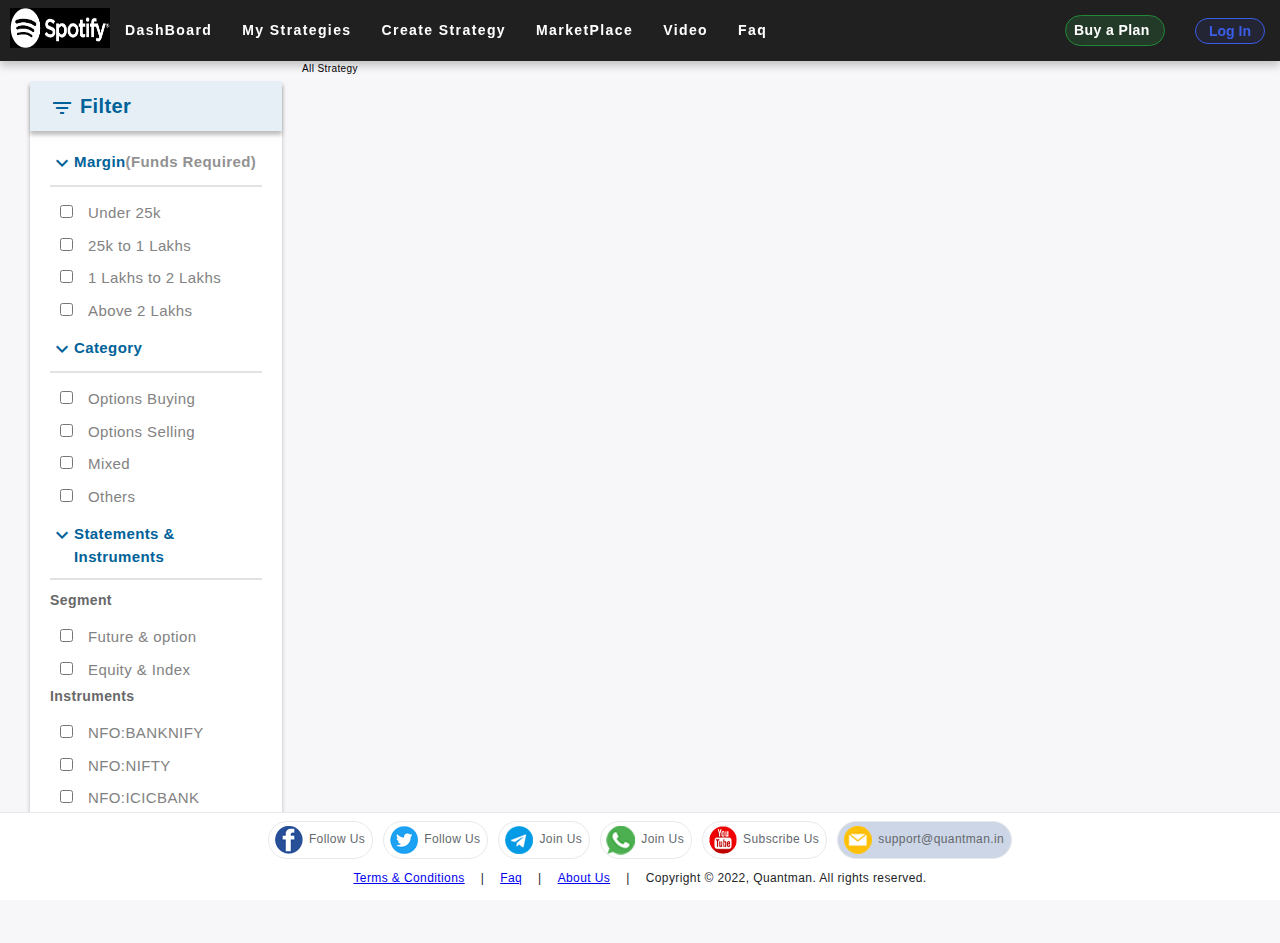
<file: index.html>
<!DOCTYPE html>
<html lang="en">

  <head>
    <meta charset="UTF-8" />
    <meta http-equiv="X-UA-Compatible" content="IE=edge" />
    <meta name="viewport" content="width=, initial-scale=1.0" />
    <title>Quantman</title>
    <link href="https://fonts.googleapis.com/css?family=Material+Icons|Material+Icons+Outlined" rel="stylesheet" />
    <link rel="stylesheet" href="style.css" />
    <link rel="stylesheet" href="https://cdnjs.cloudflare.com/ajax/libs/font-awesome/5.15.4/css/all.min.css"
      integrity="sha512-1ycn6IcaQQ40/MKBW2W4Rhis/DbILU74C1vSrLJxCq57o941Ym01SwNsOMqvEBFlcgUa6xLiPY/NS5R+E6ztJQ=="
      crossorigin="anonymous" referrerpolicy="no-referrer" />
    <link rel="stylesheet" href="https://fonts.googleapis.com/icon?family=Material+Icons">

  </head>

  <body>
    <div class="navbar">
      <div class="navbar-l">
        <div>
          <span><a href=""><img class="logo" src="images/download.png" alt=""></a></span>
        </div>
        <div>
          <ul>
            <!-- <li></li> -->
            <li><a href="#">DashBoard</a></li>
            <li><a href="#">My Strategies</a></li>
            <li><a href="#">Create Strategy</a></li>
            <li><a href="#">MarketPlace</a></li>
            <li><a href="#">Video</a></li>
            <li><a href="#">Faq</a></li>
          </ul>
        </div>
      </div>

      <div class="navbar-r">
        <ul>
          <li><a href="#" class="buyPlan">Buy a Plan </a></li>
          <li><button class="logIn">Log In</button></li>
        </ul>
      </div>
      </li>
    </div>
    <!-- Nav Bar Section -->
    <nav class="mobile-bottom-nav hide-minimal-content">
      <div class="bottom-nav-item active">
        <a id="navbar" class="bottom-nav-link track" href="#">
          <i class="material-icons-outlined">home</i>
          Dashboard
        </a>
      </div>
      <div class="bottom-nav-item">
        <a id="navbar" class="bottom-nav-link track" href="#">
          <i class="material-icons-outlined">source </i>
          My Strategies
        </a>
      </div>
      <div class="bottom-nav-item">
        <a id="navbar" class="bottom-nav-link track" href="#">
          <i class="material-icons-outlined">addchart</i>
          Create Strategy
        </a>
      </div>
      <div class="bottom-nav-item">
        <a id="navbar" class="bottom-nav-link track" href="#">
          <i class="material-icons">storefront</i>
          Marketplace
        </a>
      </div>
      <div class="bottom-nav-item position-static">
        <div class="bottom-nav-link dropdown-toggle" data-toggle="dropdown" aria-haspopup="true" aria-expanded="false">
          <i class="material-icons">more_vert</i>
          More
        </div>
      </div>
    </nav>
    <!-- Main Container -->
    <div class="container">


      <div class="sidebar">
        <div class="filter">
          <i class="material-icons-outlined align-middle mr-1">filter_list</i> <span>Filter</span>
        </div>
        <div class="fliter-list">
          <div class="list-heading">
            <span class="margin"><span class="material-icons">expand_more
              </span>
              Margin<span class="fund-required">(Funds Required)</span>
            </span>
            <div class="line"></div>
            <div class="hide">

              <div class="list-content">
                <input type="checkbox" name="" id="25" value=""><label for="25" class="radio-label">Under 25k</label>
              </div>
              <div class="list-content">
                <input type="checkbox" name="" id="1l" value=""><label for="1l" class="radio-label">25k to 1
                  Lakhs</label>
              </div>
              <div class="list-content">
                <input type="checkbox" name="" id="2l" value=""><label for="2l" class="radio-label">1 Lakhs to 2
                  Lakhs</label>
              </div>
              <div class="list-content">
                <input type="checkbox" name="" id="above" value=""><label for="above" class="radio-label">Above 2
                  Lakhs</label>
              </div>
            </div>
          </div>

          <div class="list-heading">
            <span class="margin" style="padding: 1rem 0 0 0;"><span class="material-icons">expand_more
              </span>Category</span>
            <div class="line"></div>
            <div id="hide">

              <div class="list-content">
                <input type="checkbox" name="" id="option-buying" value=""><label for="option-buying"
                  class="radio-label">Options Buying</label>
              </div>
              <div class="list-content">
                <input type="checkbox" name="" id="option-selling" value=""><label for="option-selling"
                  class="radio-label">Options Selling</label>
              </div>
              <div class="list-content">
                <input type="checkbox" name="" id="mixed" value=""><label for="mixed" class="radio-label">Mixed </label>
              </div>
              <div class="list-content">
                <input type="checkbox" name="" id="others" value=""><label for="others"
                  class="radio-label">Others</label>
              </div>
            </div>
          </div>

          <div class="list-heading">
            <span class="margin" style="padding: 1rem 0 0 0;"><span class="material-icons">expand_more
              </span>Statements & Instruments</span>
            <div class="line"></div>
            <div id="hide">
              <div class="segment">Segment</div>

              <div class="list-content">
                <input type="checkbox" name="" id="option-buying" value=""><label for="option-buying"
                  class="radio-label">Future & option</label>
              </div>
              <div class="list-content">
                <input type="checkbox" name="" id="option-selling" value=""><label for="option-selling"
                  class="radio-label">Equity & Index</label>
              </div>

              <div class="segment">Instruments</div>

              <div class="list-content">
                <input type="checkbox" name="" id="option-buying" value=""><label for="option-buying"
                  class="radio-label">NFO:BANKNIFY</label>
              </div>
              <div class="list-content">
                <input type="checkbox" name="" id="option-selling" value=""><label for="option-selling"
                  class="radio-label">NFO:NIFTY</label>
              </div>
              <div class="list-content">
                <input type="checkbox" name="" id="option-selling" value=""><label for="option-selling"
                  class="radio-label">NFO:ICICBANK</label>
              </div>

            </div>
          </div>

        </div>
      </div>

      <span class="all-strategy">
        <div class="startegy">All Strategy</div>
      </span>
      <!-- <div class="card">
        <div class="card-heading">
          PropDesk Buying 01
        </div>
      </div> -->











      <!-- <div class="content-area"> -->
      <!-- <div class="content-section">
          <div class="content-left">
            <div class="card">
              <div class="card-header">
                <h5 class="font-weight-semi">
                  <i class="material-icons-outlined align-middle mr-1">filter_list</i> Filter
                 </h5>
                   <button class="btn btn2">Clear All</button>
                </div>
                <div class="input-container">
                    <input type="password" class="form-input "  autofocus placeholder="Password">
                </div>
                <button class="form-button">Continue</button>
                <p class="form-text">
                    <a href="#" id="linkForgotPassword" class="form-link">Forgot Password</a>
                </p>
                <p class="form-text">
                    <a href="#" id="createBtn"class="form-link">Don't have an account? Create one</a>
                </p>
            </form>
          </div>
            <div class="content-right">
              <div class="content-right-card">
                <div class="content-flex">
                  <ul>
                    <li>All Strategy</li>
                    <span class="badge badge-secondary">38</span>
                  </ul>
                </div>
              </div>
            </div>
        </div> -->
      <!-- </div> -->

    </div>
    <!-- Footer Section -->
    <div class="ft-section">
      <div class="footer-section ">
        <div class="footer-social">
          <a href="#" target="_blank" class="social-link">
            <div class="social-inner">
              <img src="images/facebook-png.png" alt="facebook" />
              <div class="sub-text">Follow Us</div>
            </div>
          </a>
          <a href="#" target="_blank" class="social-link">
            <div class="social-inner">
              <img src="images/twitter-png.png" alt="twitter" />
              <div class="sub-text">Follow Us</div>
            </div>
          </a>

          <a href="#" target="_blank" class="social-link">
            <div class="social-inner">
              <img src="images/telegram-png.png" alt="telegram" />
              <div class="sub-text">Join Us</div>
            </div>
          </a>
          <a href="#" target="_blank" class="social-link">
            <div class="social-inner">
              <img src="images/whatsapp-png.png" alt="whatsapp" />
              <div class="sub-text">Join Us</div>
            </div>
          </a>
          <a href="#" target="_blank" class="social-link">
            <div class="social-inner">
              <img src="images/youtube-png.png" alt="youtube" />
              <div class="sub-text">Subscribe Us</div>
            </div>
          </a>
          <a href="#" target="_blank" class="social-link">
            <div class="social-inner">
              <img src="images/email-png.png" alt="email" />
              <div class="sub-text font-weight-semi">support@quantman.in</div>
            </div>
          </a>
        </div>

        <div class="footer-link">
          <a class="track" href="#" title="Terms & Conditions" data-track-category="Footer"
            data-track-action="termandconditions" data-track-label="Footer track"><u>Terms & Conditions</u></a>
          <span>|</span>
          <a class="track" href="#" title="Faq" target="_blank" data-track-category="Footer" data-track-action="FAQ"
            data-track-label="Footer track" rel="noreferrer"><u>Faq</u></a>
          <span>|</span>
          <a class="track" href="#" title="About Us" data-track-category="Footer" data-track-action="aboutus"
            data-track-label="Footer track"><u>About Us</u></a>
          <span>|</span>
          <span class="text-muted">Copyright © 2022, Quantman. All rights reserved.</span>
        </div>
      </div>
    </div>
  </body>

</html>
</file>
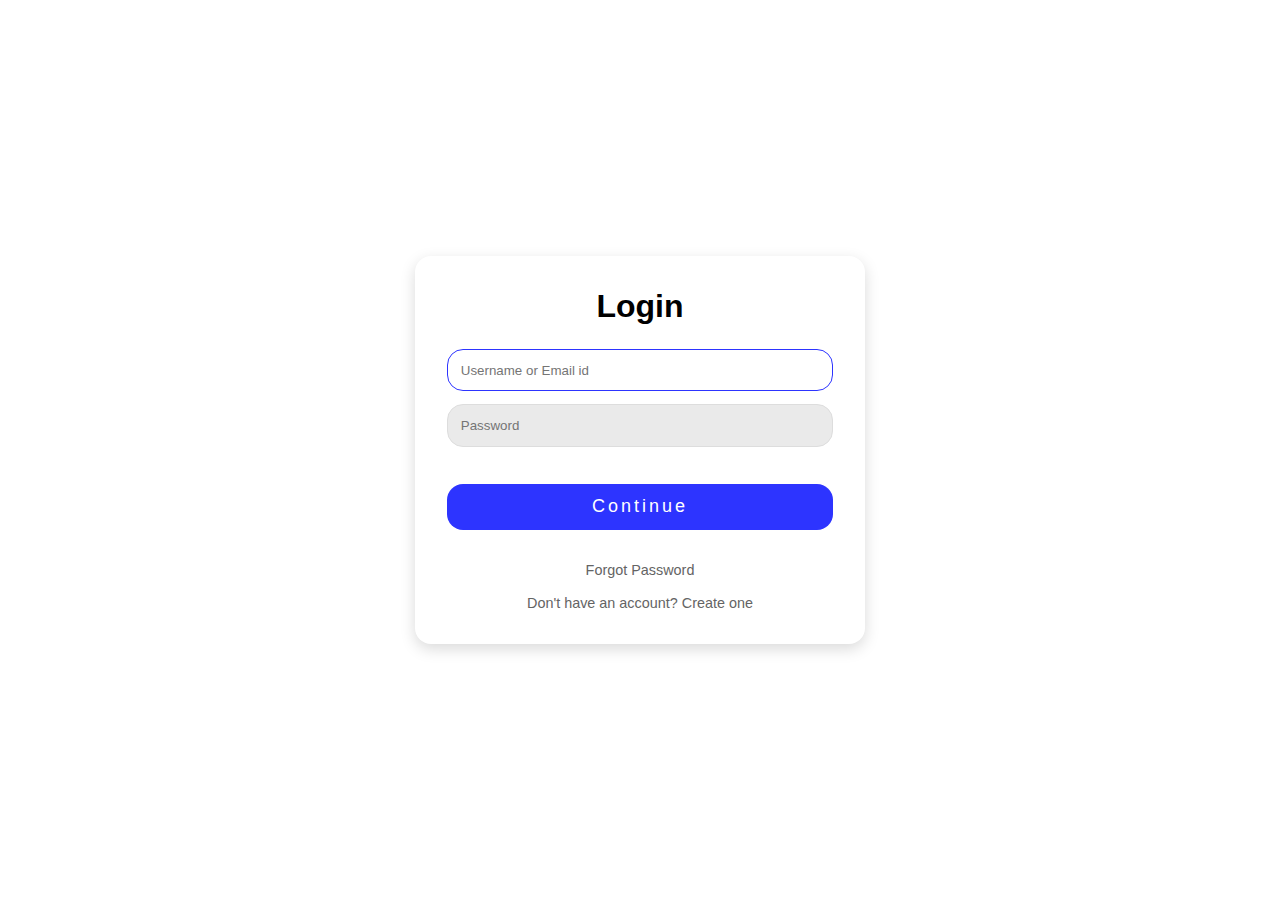
<file: login.html>
<!DOCTYPE html>
<html lang="en">
  <head>
    <meta charset="UTF-8" />
    <meta http-equiv="X-UA-Compatible" content="IE=edge" />
    <meta name="viewport" content="width=, initial-scale=1.0" />
    <title>Quantman</title>
    <link
      href="https://fonts.googleapis.com/css?family=Material+Icons|Material+Icons+Outlined"
      rel="stylesheet"
    />
    <link rel="stylesheet" href="login.css" />
  </head>
  <body>
    <div class="container">

        <!-- Login form -->
        <form action="" class="form  " id="login">
            <h1 class="form-title">Login</h1>
            <div class="form-message form-message-error"></div>

            <div class="input-container">
                <input type="text" class="form-input" autofocus placeholder="Username or Email id">
            </div>

            <div class="input-container">
                <input type="password" class="form-input "  autofocus placeholder="Password">
            </div>

            <button class="form-button">Continue</button>

            <p class="form-text">
                <a href="#" id="linkForgotPassword" class="form-link">Forgot Password</a>
            </p>

            <p class="form-text">
                <a href="#" id="linkCreatAccount" class="form-link">Don't have an account? Create one</a>
            </p>

        </form>

        <!-- Creat account-->
        <form action="" class="form form-hidden " id="creatAccount">
            <h1 class="form-title">Creat Account</h1>
            <div class="form-message form-message-error"></div>

            <div class="input-container">
                <input type="text" class="form-input" autofocus placeholder="Username">
            </div>

            <div class="input-container">
                <input type="text" class="form-input" placeholder="Email Address">
            </div>

            <div class="input-container">
                <input type="password" class="form-input " placeholder="Password">
            </div>

            <div class="input-container">
                <input type="password" class="form-input " placeholder="Conform Password">
            </div>


            <button class="form-button">Login </button>

            <p class="form-text">
                <a href="#" id="linkLogin" class="form-link">Alrady have an account? Sign in</a>
            </p>

        </form>

        <!-- Reset Password -->
        <form action="" class="form form-hidden" id="resetPassword">
            <h1 class="form-title">Reset Password</h1>
            <div class="form-message form-message-error"></div>

            <div class="input-container">
                <input type="text" class="form-input" autofocus placeholder="Password">
            </div>

            <div class="input-container">
                <input type="password" class="form-input "  autofocus placeholder="Re-enter Password">
            </div>

            <button class="form-button">Reset</button>

            <p class="form-text">
                <a href="#" id="linkBackLogin"  class="form-link">Back to Login Page</a>
            </p>

        </form>
    </div>
    <script src="main.js"></script>
  </body>
</html>
</file>
<file: style.css>
*,
*::after,
*::before {
	margin: 0;
	padding: 0;
	box-sizing: border-box;
	font-family: 'Poppins', sans-serif;
}

body {
<<<<<<< HEAD
  line-height: 1.5;
  background-color: #F7F7F9;
  min-height: 100%;
  display: flex;
  flex-direction: column;
}

html {
  font-size: 62.5%;
  height: 100%;
=======
	font-family: Inter, Arial, Helvetica, sans-serif;
	/* font-size: 2rem; */
	line-height: 1.5;
	background-color: #f7f7f9;
	/* color: var(--color-body); */
}

html {
	font-size: 62.5%;
  letter-spacing: 0.04em;

>>>>>>> 14e08987a428306a46af6e5fd381a780faf4b7cb
}
li {
	list-style: none;
}

a {
	text-decoration: none;
}

:root {
	--green: 40, 167, 69;
	--blue: 59, 93, 231;
	--blue-text: #3b5de7;
	--green-text: #218838;
	--blue-bg: 0, 98, 153;
	--heading: rgba(0, 98, 153);
}

/* Nav Section */

.navbar {  
  position: sticky;
  top: 0;
  display: flex;
  color: white;
  background-color: rgb(33, 32, 32);
  z-index: 10;
  width: 100%;
  justify-content: space-between;
  align-items: center;
  box-shadow: 0px 5px 8px rgba(0, 0, 0, 0.2);
}

.navbar-l {
	font-size: 1.4rem;
	display: flex;
	align-items: center;
	width: 100%;
	padding-left: 1rem;
	font-weight: bold;
	letter-spacing: 0.14rem;
}
.logo {
	width: 100px;
	height: 40px;
}
.navbar-l ul,
.navbar-r ul {
	display: flex;
	justify-content: center;
	align-items: center;
	width: 100%;
	/* padding: 1rem; */
	/* flex-direction: row; */
}

.navbar-l ul li,
.navbar-r ul li {
	padding: 1.5rem 1.5rem;
}

.navbar-l ul li a,
.navbar-r ul li a {
	color: white;
}

.buyPlan,
.logIn {
	display: inline-block;
	border-radius: 50px;
	padding: 0.4rem 0.8rem;
	font-size: 1.4rem;
	font-weight: 600;
	cursor: pointer;
	/* background-color: #f1fdf5; */
	transition: 300ms;
}
.buyPlan {
	background: rgba(var(--green), 0.2);
	border: 1px solid var(--green-text);
	width: 10rem;
}
.logIn {
	background: rgba(var(--blue), 0.1);
	color: var(--blue-text);
	border: 1px solid var(--blue-text);
	width: 7rem;
}
.buyPlan:hover {
	background: var(--green-text);
	color: white;
	box-shadow: 2px 2px 10px rgba(248, 243, 243, 0.2);
}
.logIn:hover {
	background: var(--blue-text);
	color: white;
	box-shadow: 2px 2px 10px rgba(248, 243, 243, 0.2);
}

@media screen and (max-width: 950px) {
	.navbar-l ul {
		display: none;
	}
}

@media screen and (max-width: 430px) {
	.logo {
		width: 100px;
	}
	.buyPlan,
	.logIn {
		border-radius: 10px;
		padding: 0.2rem 0.6rem;
		font-size: 1rem;
		font-weight: 500;
	}
	.buyPlan {
		width: 8rem;
	}
	.logIn {
		width: 5rem;
	}
	.navbar-r ul li {
		padding: 0.8rem 0.6rem;
	}
}

/* Container Section */
.container {
	max-width: 100%;
	margin-left: 1rem;
	margin-right: 1rem;
	background-color: #f7f7f9;
}
/* .content-section {
	display: flex;
} */
.content-left {
	flex: 0 0 25%;
	max-width: 25%;
	margin: 1rem;
	background-color: #fff;
	border-radius: 5px;
}

.card {
	position: relative;
	display: flex;
	flex-direction: column;
	/* min-width: 0; */
	/* word-wrap: break-word; */
	/* background-color: #fff; */
	/* background-clip: border-box; */
	/* border-radius: 0.25rem; */
}

.card-header {
	align-items: center;
	display: flex;
	padding: 10px 15px;
	margin-bottom: 0;
	justify-content: space-between;
	background-color: #fff;
	border-bottom: 1px solid #e8e9eb;
}

.font-weight-semi {
	font-weight: 500;
	font-size: 17.5px;
}
.btn2 {
	background-color: #fff;
	color: #a1a2a2;
}

.mp-strategy-filter .common-component-arrow-accordion.card .card-header {
	background-color: transparent;
	padding: 25px 5px 15px 35px;
	border-bottom: 1px solid #e8e9eb;
}
.common-component-arrow-accordion .card-header {
	align-items: center;
	cursor: pointer;
	min-height: 45px;
	transition: all 0.2s ease-in;
}

.common-component-arrow-accordion .card-header:not(.open):before {
	content: '\e5cc';
}

.common-component-arrow-accordion .card-header:not(.open):before {
	position: absolute;
	left: 10px;
	font-family: Material Icons;
	font-size: 24px;
	line-height: 45px;
}

.mp-strategy-filter
	.common-component-arrow-accordion.card
	.card-header
	.arrow-accordion-title {
	font-size: 14px;
	font-weight: 500;
	font-family: 'Poppins', sans-serif;
	white-space: normal;
}

/* Content Right */
.content-right {
	max-width: 75%;
	margin: 1rem;
	border-radius: 5px;
}
.content-right-card {
	width: 100%;
}
.content-flex {
	justify-content: space-between;
}

.btn {
	font-size: 14px;
	cursor: pointer;
	border-radius: 50px;
	display: inline-block;
	font-weight: 500;
	text-align: center;
	vertical-align: middle;
	line-height: 1.5;
	user-select: none;
	border: 1px solid transparent;
	padding: 0.375rem 0.75rem;
}

.btn-success,
.navbar .buy-btn {
	color: #fff;
	background-color: #28a745;
	border-color: #28a745;
	box-shadow: none;
}
.text-nowrap {
	white-space: nowrap !important;
}

.btn-pill {
	border-radius: 50px;
}

.material-icons-outlined {
	font-family: 'Material Icons Outlined';
	font-style: normal;
}

.tx-18 {
	font-size: 18px !important;
}

.ml-1,
.mx-1 {
	margin-left: 5px !important;
}
.material-icons-outlined {
	font-family: 'Material Icons Outlined';
	font-weight: normal;
	font-style: normal;
	font-size: 24px;
	line-height: 1;
	display: inline-block;
	white-space: nowrap;
	word-wrap: normal;
	direction: ltr;
}
.tx-18 {
	font-size: 18px !important;
}
.ml-1,
.mx-1 {
	margin-left: 5px !important;
}
.align-middle {
	vertical-align: middle !important;
}

.footer-section {
	background: #fff;
	border-top: 1px solid #e8e9eb;
	width: 100%;
	bottom: 1px;
	padding: 8px;
	color: #222428;
	z-index: 100;
}

.ft-section {
	position: sticky;
	bottom: 0;
}

.footer-social {
	display: flex;
	align-items: center;
	justify-content: center;
	gap: 10px;
}
.social-inner {
	display: flex;
}
.footer-social .social-link {
	border-radius: 30px;
	border: 1px solid #e8e9eb;
	line-height: 29px;
	min-height: 38px;
	padding: 3px 7px 3px 5px;
	position: relative;
	/* transition: all .3s ease-in; */
	transition: 300ms;
}

.social-link:hover {
	transform: translateY(-1px);
	box-shadow: 0px 5px 8px rgba(0, 0, 0, 0.2);
}
.social-inner img {
	width: 30px;
	height: 30px;
}
.sub-text {
	margin-left: 5px;
	font-size: 12px;
	color: #63686d !important;
}
.social-link:nth-child(6) {
	font-weight: 5000;
	background-color: #cdd6e6;
}

.footer-link {
	display: flex;
	justify-content: center;
	align-items: center;
	font-size: 12px;
	margin: 0 auto;
	z-index: 100;
	background-color: white;
	margin-top: 1rem;
	margin-bottom: 0.5rem;
}

.footer-link a,
.footer-link span {
	padding: 0 0.8rem;
}

.mobile-bottom-nav {
	display: none;
}

@media only screen and (max-width: 950px) {
	.footer-section,
	.footer-link {
		display: none;
	}

	.mobile-bottom-nav {
		display: flex;
		position: fixed;
		right: 0;
		bottom: 0;
		left: 0;
		background-color: #fff;
		box-shadow: 0 -2px 5px -2px #333;
		height: 65px;
		padding: 0 5px;
		transform: translateZ(0);
		z-index: 1000;
	}

	.mobile-bottom-nav .bottom-nav-link {
		display: flex;
		flex-direction: column;
	}

	.mobile-bottom-nav .bottom-nav-item.active {
		border-top: 3px solid #3968c6;
	}

	.mobile-bottom-nav .bottom-nav-item.active a {
		color: #3968c6;
	}
	.mobile-bottom-nav .bottom-nav-item {
		display: flex;
		flex-direction: column;
		flex-grow: 1;
		font-size: 10px;
		justify-content: center;
		align-items: center;
		text-align: center;
	}
}
.container{
	display: flex;
}
/* Side Bar */
.sidebar {
	width: 20%;
	margin: 2rem;
	font-size: 1.8rem;
  	box-shadow: 0px 4px 4px rgba(0, 0, 0, 0.25);
      background: white;


}
.margin{
  font-weight: bold;
  color: var(--heading);
  display: flex;
  flex-direction: row;
}

/* .margin::before{
  content: url(./down-arrow.png);
  font-size: 1rem;
  /* width: 1rem; */
.fund-required{
  font-weight: bold;
color: #929292;
}
.list-content{
  margin-left: 1rem;
    padding: 0.5rem 0;
    color: #828282;



}
.filter {
	font-size: 2rem;
	padding: 1rem 2rem;
	font-weight: bold;
	color: var(--heading);
	background: rgba(0, 98, 153, 0.1);
	box-shadow: 0px 4px 4px rgba(0, 0, 0, 0.25);
}

.fliter-list {
	margin: 2rem;
  font-size: 1.5rem;
  /* padding: 1rem 0; */
  
}

.line {
	border: 1px solid #e2e2e2;
  margin: 1rem 0;
}

.radio-label{
  padding-left: 1.5rem;
}
 .segment{
	font-size: 1.4rem;
	font-weight: bold;
	color: #686868;
	padding-bottom: 1rem;

 }
</file>
<file: login.css>
*{
    padding: 0;
    margin: 0;
    box-sizing: border-box;
    --colour-error:rgb(231, 64, 64);
    --colour-success:rgb(54, 156, 54);
    
}
body{
    height: 100vh;
    display: flex;
    justify-content: center;
    align-items: center;
    font-family: 'Poppins', sans-serif;

}

.form-hidden{
    display: none;
}
.container{
    width: 450px;
    max-width: 450px;
    background:white;
    box-shadow: 0 5px 15px rgba(0, 0, 0, 0.15);
    border-radius: 1rem;
    margin: 1rem;
    padding: 2rem;
}
.form-title{
    text-align: center;
    margin-bottom: 1.5rem;
}
.form-message{
    font-size: small;
    text-align: center;
    margin-bottom: .8rem;
}
.input-container{
    margin-bottom: .8rem;
}

.form-input{
    width: 100%;
    display: block;
    padding: 0.8rem;
    background: rgb(234, 234, 234);
    outline: none;
    border-radius: 1rem;
    border: 1px solid #dddddd;
}

.form-button{
    margin-top: 1.5rem;
    margin-bottom: 1rem;
    width: 100%;
    padding: .8rem;
    border-radius: 1rem;
    border: none;
    font-size: large;
    background: rgb(45, 52, 255);
    color: white;
    cursor: pointer;
    letter-spacing: 3px;
}

.form-button:hover{
    background:rgb(18, 20, 85) ;
}

.form-text{
    text-align: center;

}

.form-link{
    display: inline-block;
    text-decoration: none;
    color: rgb(100, 100, 100);
    font-size: 0.9rem;
    margin-top: 1rem;
    
}
.form-link:hover{
    cursor: pointer;
    color: #3b5de7; ;
}

.form-input:focus{
    border-color: rgb(45, 52, 255);
    background: white;
}

.form-message-error{
    color: var(--colour-error);
}

.form-message-success{
    color: var(--colour-success);

}

.form-input-error{
    border-color: var(--colour-error);
    color: var(--colour-error);
}
</file>
